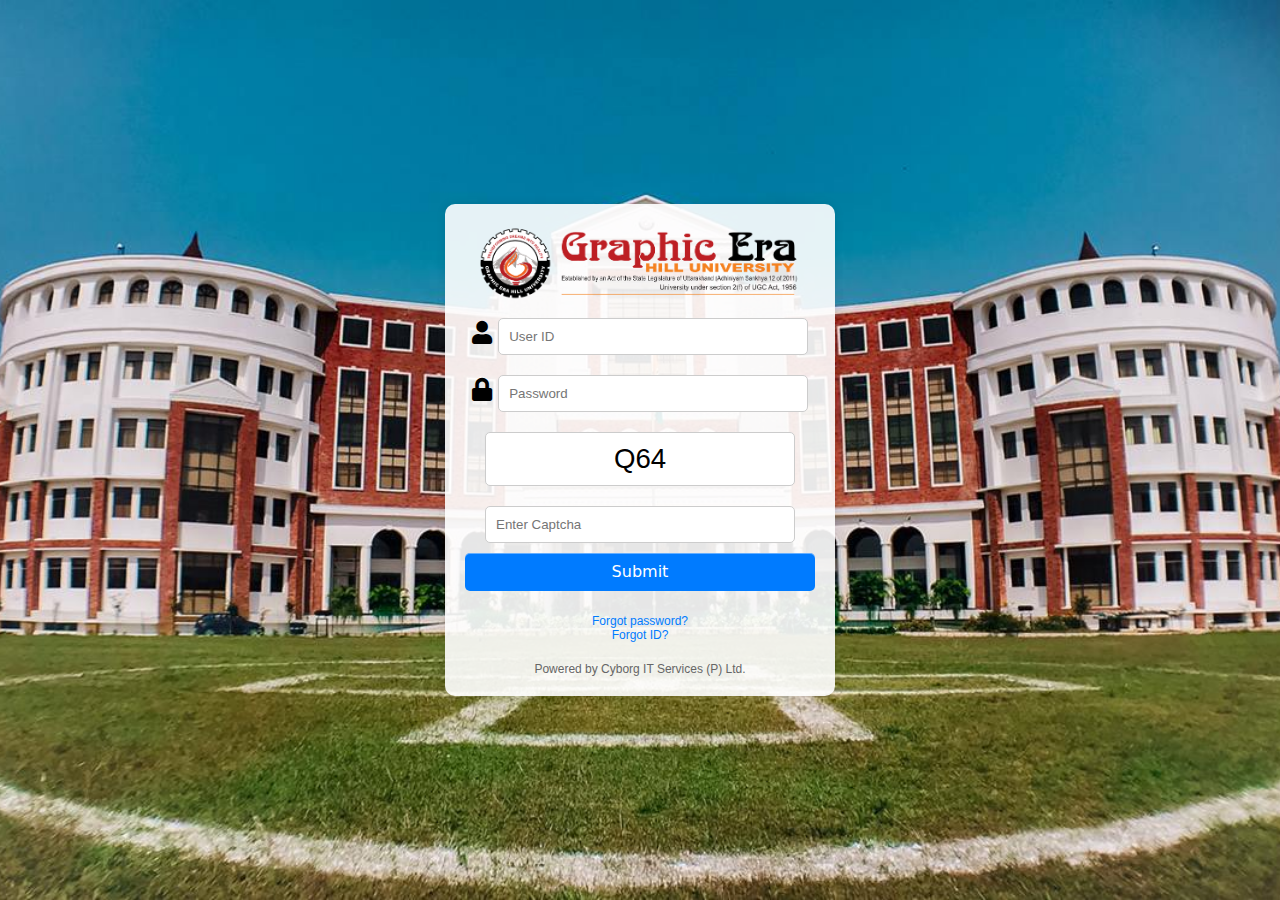
<file: index.html>
<html>
<head>
    <title>Login Page</title>
    <link href="https://cdnjs.cloudflare.com/ajax/libs/font-awesome/5.15.3/css/all.min.css" rel="stylesheet"/>
    <link rel="stylesheet" href="index.css">
</head>
<body>
    <div class="login-container">
        <div class="login-box">
            <img alt="Graphic Era Hill University Logo" height="100" src='./logo.png' width="300"/>
            <form>
                <div>
                    <i class="fas fa-user"></i>
                    <input placeholder="User ID" type="text" required/>
                </div>
                <div>
                    <i class="fas fa-lock"></i>
                    <input placeholder="Password" type="password" required/>
                </div>
                <div>
                    <input type="text" readonly value="Q64" style="text-align: center; font-size:larger;">
                    <input placeholder="Enter Captcha" type="text"/>
                </div>
                <a href="studentdashboard.html" id="sub" class="button-7">Submit</a>
            </form>
            <div class="forgot-links">
                <a href="#">Forgot password?</a><br/>
                <a href="#">Forgot ID?</a>
            </div>
            <div class="powered-by">
                Powered by Cyborg IT Services (P) Ltd.
            </div>
        </div>
    </div>
</body>
</html>
</file>
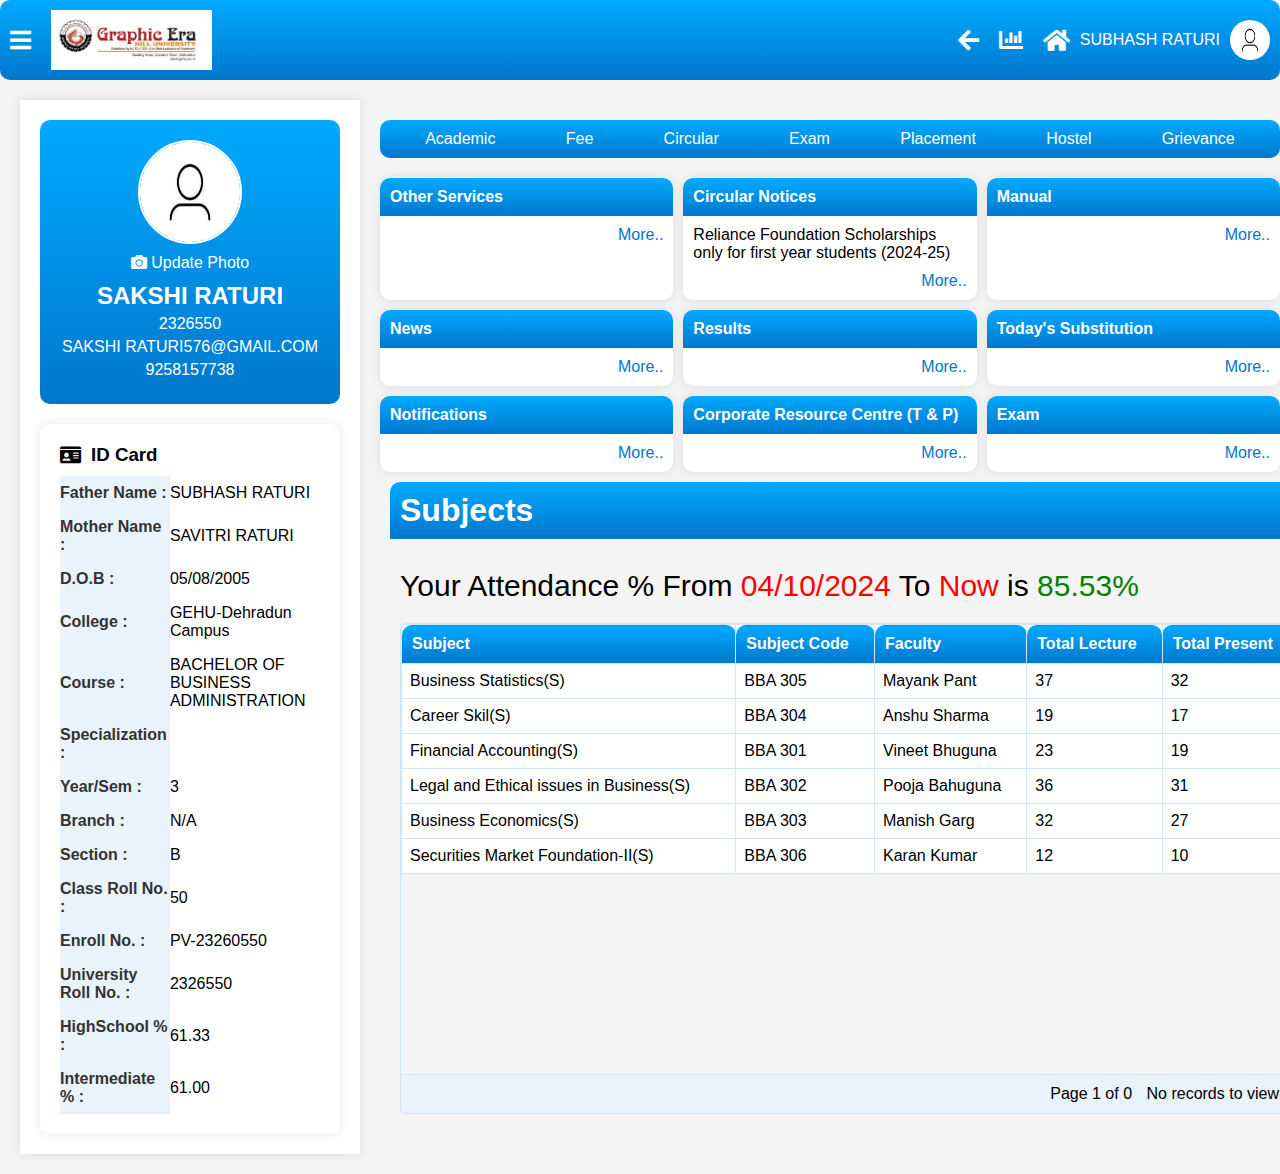
<file: studentdashboard.html>
<html>
<head>
    <title>Student Dashboard</title>
    <link href="https://cdnjs.cloudflare.com/ajax/libs/font-awesome/5.15.3/css/all.min.css" rel="stylesheet"/>
    <link href="https://cdnjs.cloudflare.com/ajax/libs/font-awesome/5.15.3/css/all.min.css" rel="stylesheet"/>
    <link rel="stylesheet" href="studentdashboard.css">
</head>
<body>
    <header>
        <div class="navbar">
            <i class="fas fa-bars menu-icon">
            </i>
            <div class="logo">
             <img alt="University Logo"  src="headerLogo.jpeg" id="Logo" />
             
            </div>
            <div class="spacer">
            </div>
            <div class="nav-icons">
             <i class="fas fa-arrow-left">
             </i>
             <i class="fas fa-chart-bar">
             </i>
             <i class="fas fa-home">
             </i>
            </div>
            <div class="user-info">
             SUBHASH RATURI
             <img alt="User Profile Picture" height="40" src="userjpeg.jpeg" width="40"/>
            </div>
           </div>
    </header>
    <div class="container">
        <div class="sidebar">
            <div class="profile">
                <img src="userjpeg.jpeg" alt="Profile Photo">
                <a class="update-photo" href="#"><i class="fas fa-camera"></i> Update Photo</a>
                <h2>SAKSHI RATURI</h2>
                <p>2326550</p>
                <p>SAKSHI RATURI576@GMAIL.COM</p>
                <p>9258157738</p>
            </div>
            <div class="id-card">
                <h3><i class="fas fa-id-card"></i> ID Card</h3>
                <table>
                    <tr>
                        <th>Father Name :</th>
                        <td>SUBHASH RATURI</td>
                    </tr>
                    <tr>
                        <th>Mother Name :</th>
                        <td>SAVITRI RATURI</td>
                    </tr>
                    <tr>
                        <th>D.O.B :</th>
                        <td>05/08/2005</td>
                    </tr>
                    <tr>
                        <th>College :</th>
                        <td>GEHU-Dehradun Campus</td>
                    </tr>
                    <tr>
                        <th>Course :</th>
                        <td>BACHELOR OF BUSINESS ADMINISTRATION</td>
                    </tr>
                    <tr>
                        <th>Specialization :</th>
                        <td></td>
                    </tr>
                    <tr>
                        <th>Year/Sem :</th>
                        <td>3</td>
                    </tr>
                    <tr>
                        <th>Branch :</th>
                        <td>N/A</td>
                    </tr>
                    <tr>
                        <th>Section :</th>
                        <td>B</td>
                    </tr>
                    <tr>
                        <th>Class Roll No. :</th>
                        <td>50</td>
                    </tr>
                    <tr>
                        <th>Enroll No. :</th>
                        <td>PV-23260550</td>
                    </tr>
                    <tr>
                        <th>University Roll No. :</th>
                        <td>2326550</td>
                    </tr>
                    <tr>
                        <th>HighSchool % :</th>
                        <td>61.33</td>
                    </tr>
                    <tr>
                        <th>Intermediate % :</th>
                        <td>61.00</td>
                    </tr>
                </table>
            </div>
        </div>
        <div class="main-content">
            <div class="navbar">
                <div>Academic</div>
                <div>Fee</div>
                <div>Circular</div>
                <div>Exam</div>
                <div>Placement</div>
                <div>Hostel</div>
                <div>Grievance</div>
            </div>
            <div class="content-grid">
                <div class="content-box">
                    <h4>Other Services</h4>
                    <a class="more" href="#">More..</a>
                </div>
                <div class="content-box">
                    <h4>Circular Notices</h4>
                   
                    <p>Reliance Foundation Scholarships only for first year students (2024-25)</p>
                    <a class="more" href="#">More..</a>
                </div>
                <div class="content-box">
                    <h4>Manual</h4>
                    <a class="more" href="#">More..</a>
                </div>
                <div class="content-box">
                    <h4>News</h4>
                    <a class="more" href="#">More..</a>
                </div>
                <div class="content-box">
                    <h4>Results</h4>
                    <a class="more" href="#">More..</a>
                </div>
                <div class="content-box">
                    <h4>Today's Substitution</h4>
                    <a class="more" href="#">More..</a>
                </div>
                <div class="content-box">
                    <h4>Notifications</h4>
                    <a class="more" href="#">More..</a>
                </div>
                <div class="content-box">
                    <h4>Corporate Resource Centre (T & P)</h4>
                    <a class="more" href="#">More..</a>
                </div>
                <div class="content-box">
                    <h4>Exam</h4>
                    <a class="more" href="#">More..</a>
                </div>
            </div>
            <!-- attentance conatiner
              -->
              
                    <div class="container" id="attenBox">

                            <h1 class="heading">Subjects</h1>
                        
                        <div class="attendance-info">
                            Your Attendance % From <span>04/10/2024</span> To <span>Now</span> is <span class="percentage">85.53%</span>
                        </div>
                        <div class="table-container ">
                            <table>
                                <thead>
                                    <tr >
                                        <th class="heading">Subject</th>
                                        <th class="heading">Subject Code</th>
                                        <th class="heading">Faculty</th>
                                        <th class="heading">Total Lecture</th>
                                        <th class="heading">Total Present</th>
                                    </tr>
                                </thead>
                                <tbody>
                                    <tr>
                                        <td>Business Statistics(S)</td>
                                        <td>BBA 305</td>
                                        <td>Mayank Pant</td>
                                        <td>37</td>
                                        <td>32</td>
                                    </tr>
                                </tbody>
                                <tbody>
                                    <tr>
                                        <td>Career Skil(S)</td>
                                        <td>BBA 304</td>
                                        <td>Anshu Sharma</td>
                                        <td>19</td>
                                        <td>17</td>
                                    </tr>
                                </tbody>
                                <tbody>
                                    <tr>
                                        <td>Financial Accounting(S)</td>
                                        <td>BBA 301</td>
                                        <td>Vineet Bhuguna</td>
                                        <td>23</td>
                                        <td>19</td>
                                    </tr>
                                </tbody>
                                <tbody>
                                    <tr>
                                        <td>Legal and Ethical issues in Business(S)</td>
                                        <td>BBA 302</td>
                                        <td>Pooja Bahuguna</td>
                                        <td>36</td>
                                        <td>31</td>
                                    </tr>
                                </tbody>
                                <tbody>
                                    <tr>
                                        <td>Business Economics(S)</td>
                                        <td>BBA 303</td>
                                        <td>Manish Garg</td>
                                        <td>32</td>
                                        <td>27</td>
                                    </tr>
                                </tbody>
                                <tbody>
                                    <tr>
                                        <td>Securities Market Foundation-II(S)</td>
                                        <td>BBA 306</td>
                                        <td>Karan Kumar</td>
                                        <td>12</td>
                                        <td>10</td>
                                    </tr>
                                </tbody>
                            </table>
                            <div class="pagination">
                                <span>Page 1 of 0</span>
                                <span>No records to view</span>
                            </div>
                        </div>
                    </div>
        </div>
    </div>
       
</body>
</html>
</file>
<file: studentdashboard.css>
body {
    font-family: Arial, sans-serif;
    margin: 0;
    padding: 0;
    background-color: #f4f4f4;
}
.container {
    display: flex;
    flex-direction: row;
    width: 100%;
}
.sidebar {
    width: 25%;
    background-color: #fff;
    padding: 20px;
    box-shadow: 0 0 10px rgba(0, 0, 0, 0.1);
}
.profile {
    text-align: center;
    padding: 20px;
    background: linear-gradient(to bottom, #00aaff, #0077cc);
    color: #fff;
    border-radius: 10px;
}
.profile img {
    width: 100px;
    height: 100px;
    border-radius: 50%;
    border: 2px solid #fff;
}
.profile h2 {
    margin: 10px 0 5px;
}
.profile p {
    margin: 5px 0;
}
.profile .update-photo {
    display: block;
    margin: 10px 0;
    color: #fff;
    text-decoration: none;
}
.id-card {
    margin-top: 20px;
    padding: 20px;
    background-color: #fff;
    border-radius: 10px;
    box-shadow: 0 0 10px rgba(0, 0, 0, 0.1);
}
.id-card h3 {
    margin: 0 0 10px;
    display: flex;
    align-items: center;
}
.id-card h3 i {
    margin-right: 10px;
}
.id-card table {
    width: 100%;
    border-collapse: collapse;
}
.id-card table, .id-card th, .id-card td {
    border: none;
}
.id-card th, .id-card td {
    padding: 8px 0;
    text-align: left;
}
.main-content {
    width: 75%;
    padding: 20px;
}
.navbar {
    display: flex;
    justify-content: space-around;
    background: linear-gradient(to bottom, #00aaff, #0077cc);
    padding: 10px 0;
    color: #fff;
    border-radius: 10px;
}
.navbar div {
    cursor: pointer;
}
.content-grid {
    display: grid;
    grid-template-columns: repeat(3, 1fr);
    gap: 10px;
    margin-top: 20px;
}
.content-box {
    background-color: #fff;
    border-radius: 10px;
    box-shadow: 0 0 10px rgba(0, 0, 0, 0.1);
    padding: 10px;
}
.content-box h4 {
    background: linear-gradient(to bottom, #00aaff, #0077cc);
    color: #fff;
    padding: 10px;
    border-radius: 10px 10px 0 0;
    margin: -10px -10px 10px;
}
.content-box p {
    margin: 10px 0;
}
.content-box .more {
    text-align: right;
    display: block;
    color: #0077cc;
    text-decoration: none;
}
/* header code */
body {
    margin: 0;
    font-family: Arial, sans-serif;
}
.navbar {
    display: flex;
    align-items: center;
    background-color: #0073b7;
    padding: 10px;
}
.navbar .menu-icon {
    font-size: 24px;
    color: white;
    margin-right: 20px;
}
.navbar .logo {
    display: flex;
    align-items: center;
}
.navbar .logo img {
    height: 50px;
    margin-right: 10px;
}
.navbar .logo-text {
    color: #000;
    font-size: 24px;
    font-weight: bold;
}
.navbar .logo-subtext {
    color: #000;
    font-size: 12px;
}
.navbar .spacer {
    flex-grow: 1;
}
.navbar .nav-icons {
    display: flex;
    align-items: center;
}
.navbar .nav-icons i {
    font-size: 24px;
    color: white;
    margin: 0 10px;
}
.navbar .user-info {
    display: flex;
    align-items: center;
    color: white;
    font-size: 16px;
}
.navbar .user-info img {
    height: 40px;
    width: 40px;
    border-radius: 50%;
    margin-left: 10px;
}
#Logo{
    width: 100%;
    height: 60px;
}
.heading{
    background: linear-gradient(to bottom, #00aaff, #0077cc);
    color: #fff;
    padding: 10px;
    border-radius: 10px 10px 0 0;
    margin: -10px -10px 10px;
}
body {
            font-family: Arial, sans-serif;
            background-color: #f9f9f9;
            margin: 0;
            padding: 0;
        }
        .container {
            width: 100%;
            margin: 0 auto;
            padding: 20px;
        }
        .header {
            background-color: #e9f3fb;
            padding: 10px;
            border: 1px solid #d1e7f5;
            border-radius: 5px;
        }
        .header h1 {
            margin: 0;
            font-size: 24px;
            color: #333;
        }
        .attendance-info {
            margin: 20px 0;
            font-size: 30px;
        }
        .attendance-info span {
            color: red;
        }
        .attendance-info .percentage {
            color: green;
        }
        .table-container {
            border: 1px solid #d1e7f5;
            border-radius: 5px;
            overflow: hidden;
        }
        table {
            width: 100%;
            border-collapse: collapse;
            background-color: #fff;
        }
        th, td {
            border: 1px solid #d1e7f5;
            padding: 8px;
            text-align: left;
        }
        th {
            background-color: #e9f3fb;
            color: #333;
        }
        .pagination {
            margin-top: 200px;
            padding: 10px;
            text-align: right;
            background-color: #e9f3fb;
            border-top: 1px solid #d1e7f5;
        }
        .pagination span {
            margin-right: 10px;
        }
        .no-records {
            padding: 10px;
            text-align: center;
            color: #999;
        }
        #attenBox{
            flex-direction: column;
        }
        /* responsive code */
     
/* General styling remains the same */
body {
font-family: Arial, sans-serif;
margin: 0;
padding: 0;
background-color: #f4f4f4;
}

/* Default layout for larger screens */
.container {
display: flex;
flex-direction: row;
width: 100%;
}
.sidebar {
width: 25%;
background-color: #fff;
padding: 20px;
box-shadow: 0 0 10px rgba(0, 0, 0, 0.1);
}
.main-content {
width: 75%;
padding: 20px;
}

/* Responsive Design for Tablets and Phones */
@media (max-width: 767px) {
.container {
    flex-direction: column;
}
.sidebar, .main-content {
    width: 100%;
}
}

/* Specific for smaller phones */
@media (max-width: 480px) {
.navbar {
    display: flex;
    flex-direction: column;
}

.content-grid {
    grid-template-columns: 1fr; /* Single column for content boxes */
}
}

/* Grid layout remains the same for larger screens */
.content-grid {
display: grid;
grid-template-columns: repeat(3, 1fr);
gap: 10px;
margin-top: 20px;
}

.content-box {
background-color: #fff;
border-radius: 10px;
box-shadow: 0 0 10px rgba(0, 0, 0, 0.1);
padding: 10px;
}

.content-box h4 {
background: linear-gradient(to bottom, #00aaff, #0077cc);
color: #fff;
padding: 10px;
border-radius: 10px 10px 0 0;
margin: -10px -10px 10px;
}
</file>
<file: index.css>
/* Basic reset and body styling */
body, html {
    margin: 0;
    padding: 0;
    height: 100%;
    font-family: Arial, sans-serif;
    background: url('/back.jpeg') no-repeat center center;
    background-size: cover;
    font-size: larger;
}
.login-container {
    display: flex;
    justify-content: center;
    align-items: center;
    height: 100%;
    padding: 0 20px; /* Adjusted padding for smaller screens */
}
.login-box {
    background-color: rgba(255, 255, 255, 0.9);
    padding: 20px;
    border-radius: 10px;
    box-shadow: 0 0 10px rgba(0, 0, 0, 0.1);
    width: 350px;
    text-align: center;
}
.login-box img {
    width: 100%;
    height: auto;
}
.login-box input[type="text"], .login-box input[type="password"] {
    width: calc(100% - 40px);
    padding: 10px;
    margin: 10px 0;
    border: 1px solid #ccc;
    border-radius: 5px;
}
.login-box #sub {
    width: 100%;
    padding: 10px;
    background-color: #007bff;
    border: none;
    border-radius: 5px;
    color: white;
    font-size: 16px;
    cursor: pointer;
    text-decoration: none;
}
.login-box #sub:hover {
    background-color: #0056b3;
}
.login-box .forgot-links {
    margin-top: 10px;
}
.login-box .forgot-links a {
    color: #007bff;
    text-decoration: none;
    font-size: 12px;
}
.login-box .forgot-links a:hover {
    text-decoration: underline;
}
.login-box .powered-by {
    margin-top: 20px;
    font-size: 12px;
    color: #666;
}

/* Button styling */
.button-7 {
    background-color: #0095ff;
    border: 1px solid transparent;
    border-radius: 3px;
    box-shadow: rgba(255, 255, 255, .4) 0 1px 0 0 inset;
    box-sizing: border-box;
    color: #fff;
    cursor: pointer;
    display: inline-block;
    font-family: -apple-system, system-ui, "Segoe UI", "Liberation Sans", sans-serif;
    font-size: 13px;
    font-weight: 400;
    line-height: 1.15385;
    padding: 5px 0.5em;
    text-align: center;
    text-decoration: none;
}
.button-7:hover {
    background-color: #07c;
}
.button-7:active {
    background-color: #0064bd;
    box-shadow: none;
}

/* Responsive design */
@media (max-width: 768px) {
    .login-box {
        width: 90%; /* Make the login box take more width on smaller devices */
        padding: 15px;
    }
    .login-container {
        padding-right: 0; /* Remove excessive padding for smaller screens */
    }
}

@media (max-width: 480px) {
    .login-box {
        width: 100%;
        padding: 10px;
    }
    body, html {
        font-size: medium; /* Adjust font size for smaller devices */
    }
}
</file>
